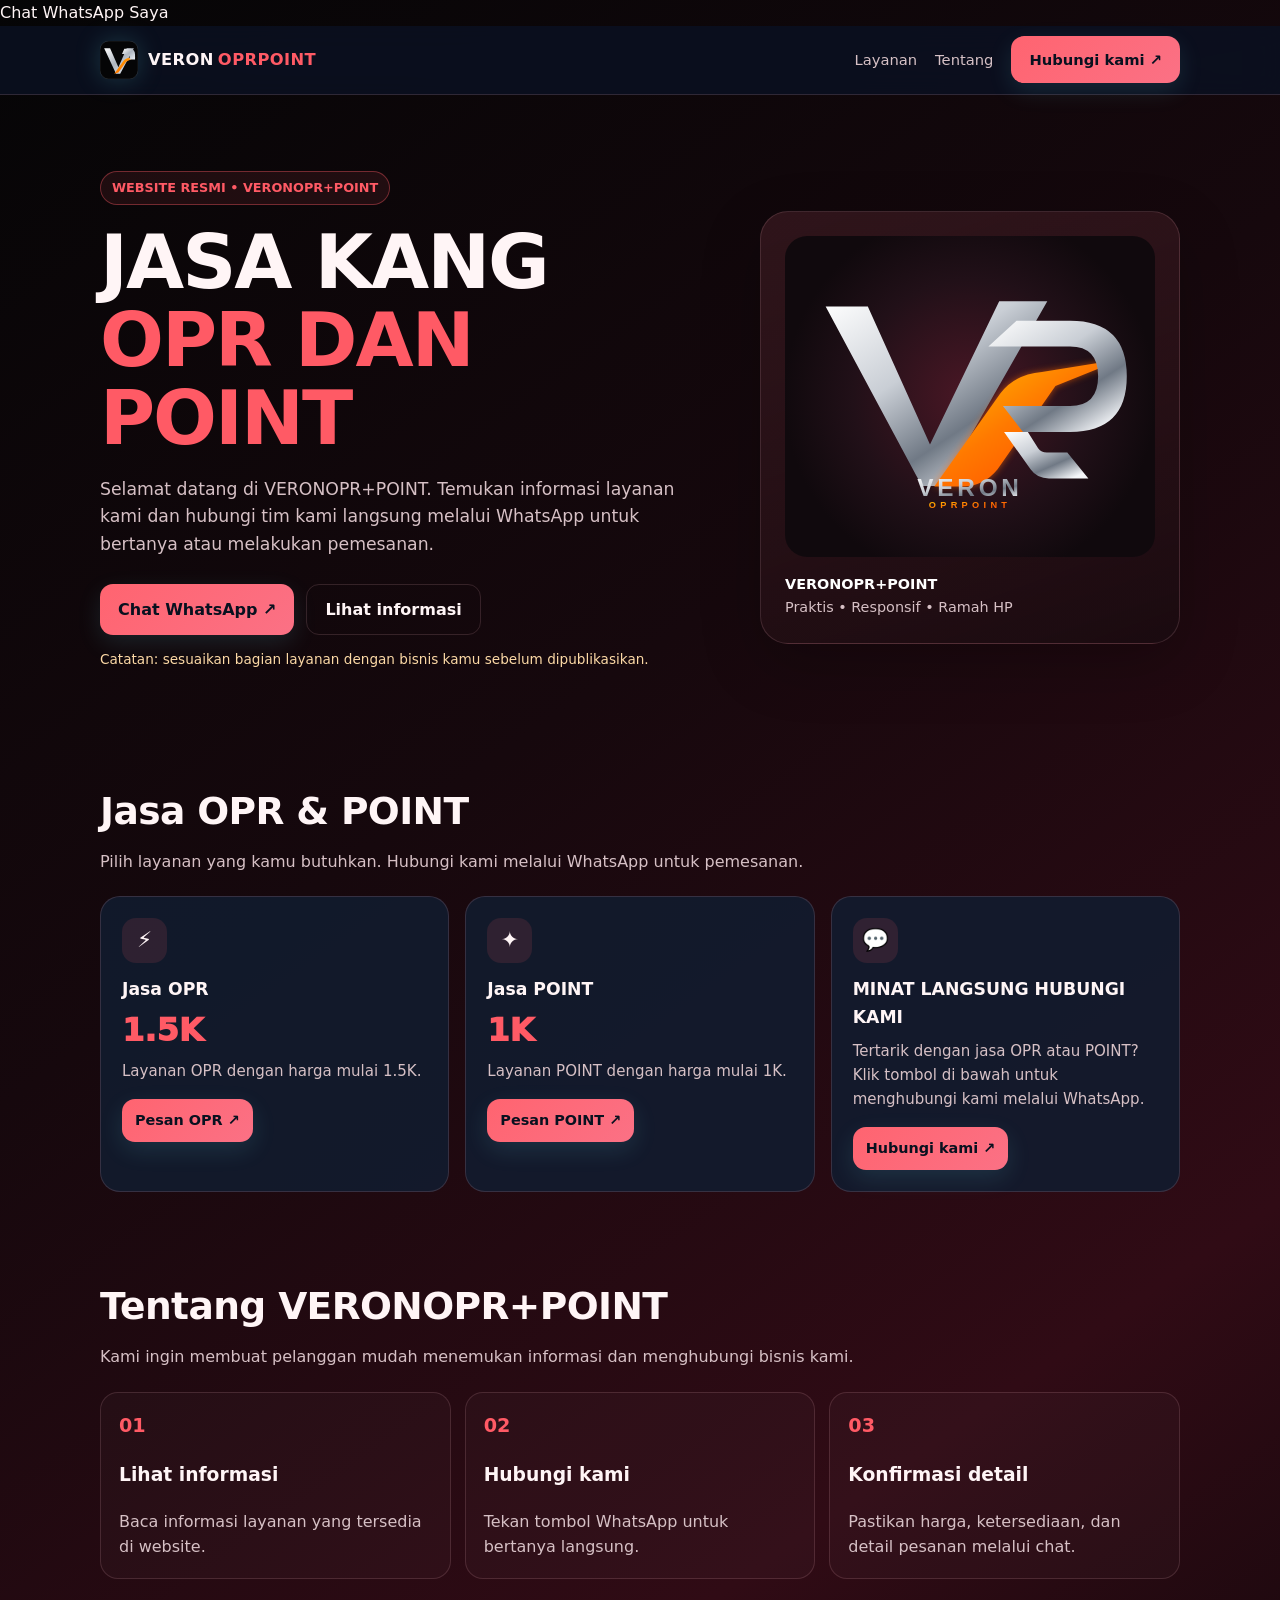
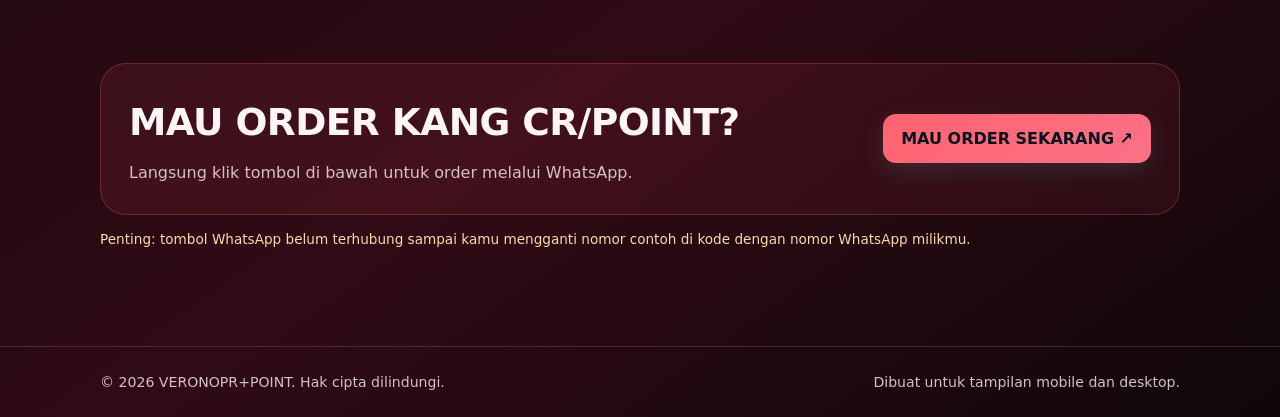
<file: index.html>
<!doctype html>
<html lang="id">
<head>
  <meta charset="utf-8">
  <meta name="viewport" content="width=device-width, initial-scale=1">
  <meta name="theme-color" content="#101827">
  <link rel="icon" type="image/svg+xml" href="data:image/svg+xml,%3Csvg xmlns='http://www.w3.org/2000/svg' viewBox='0 0 64 64'%3E%3Cdefs%3E%3ClinearGradient id='s' x1='0' y1='0' x2='1' y2='1'%3E%3Cstop stop-color='%23fff'/%3E%3Cstop offset='1' stop-color='%238b929c'/%3E%3C/linearGradient%3E%3ClinearGradient id='o' x1='0' y1='0' x2='1' y2='1'%3E%3Cstop stop-color='%23ffb000'/%3E%3Cstop offset='1' stop-color='%23ff4b00'/%3E%3C/linearGradient%3E%3C/defs%3E%3Crect width='64' height='64' rx='14' fill='%23050506'/%3E%3Cpath d='M7 13h10l13 31 14-31h12L33 55h-7z' fill='url(%23s)'/%3E%3Cpath d='M25 54 39 33Q42 28 49 28L59 27 43 35 31 53z' fill='url(%23o)'/%3E%3C/svg%3E">
  <meta name="description" content="VERONOPR+POINT — layanan dan produk pilihan. Hubungi kami melalui WhatsApp.">
  <title>VERONOPR+POINT | Website Resmi</title>
  <style>
    :root { --bg:#090608; --panel:#1a0b10; --panel2:#2a1019; --text:#fff5f6; --muted:#d6c0c5; --cyan:#ff5a65; --blue:#fb7185; --line:rgba(255,190,200,.15); }
    * { box-sizing:border-box; }
    html { scroll-behavior:smooth; }
    body { margin:0; font-family:system-ui,-apple-system,BlinkMacSystemFont,"Segoe UI",sans-serif; color:var(--text); background:linear-gradient(145deg,#050506 0%,#16080d 38%,#300b15 72%,#10070a 100%); line-height:1.6; }
    a { color:inherit; text-decoration:none; }
    .wrap { width:min(1080px,92%); margin:auto; }
    header { position:sticky; top:0; z-index:5; background:rgba(11,17,32,.88); backdrop-filter:blur(14px); border-bottom:1px solid var(--line); }
    nav { min-height:68px; display:flex; justify-content:space-between; align-items:center; gap:16px; }
    .brand { display:inline-flex; align-items:center; gap:10px; font-weight:900; letter-spacing:.4px; font-size:1.02rem; white-space:nowrap; }
    .brand span { color:var(--cyan); }
    .brand-mark { width:38px; height:38px; flex:0 0 38px; filter:drop-shadow(0 0 12px rgba(103,232,249,.18)); }
    .brand-name { display:inline-flex; align-items:baseline; gap:4px; }
    .brand-name .brand-accent { color:var(--cyan); }
    .navlinks { display:flex; gap:18px; align-items:center; font-size:.92rem; color:var(--muted); }
    .navlinks a:hover { color:white; }
    .btn { display:inline-flex; align-items:center; justify-content:center; gap:8px; padding:12px 18px; border-radius:13px; font-weight:800; background:linear-gradient(135deg,#ff6470,#fb7185); color:#08111f; border:0; cursor:pointer; box-shadow:0 8px 25px rgba(103,232,249,.12); }
    .btn.secondary { background:transparent; color:var(--text); border:1px solid var(--line); box-shadow:none; }
    .hero { padding:76px 0 54px; display:grid; grid-template-columns:1.2fr .8fr; gap:30px; align-items:center; }
    .eyebrow { display:inline-block; border:1px solid rgba(255,90,101,.38); color:var(--cyan); background:rgba(255,90,101,.09); padding:6px 11px; border-radius:999px; font-size:.8rem; font-weight:800; }
    h1 { font-size:clamp(2.35rem,6vw,4.7rem); line-height:1.04; letter-spacing:-2px; margin:18px 0; }
    h1 span { color:var(--cyan); }
    .lead { color:var(--muted); font-size:1.08rem; max-width:600px; }
    .actions { display:flex; flex-wrap:wrap; gap:12px; margin-top:25px; }
    .hero-card { border:1px solid var(--line); border-radius:28px; padding:24px; background:linear-gradient(160deg,rgba(251,113,133,.13),rgba(26,11,16,.94)); box-shadow:0 20px 60px rgba(0,0,0,.22); }
    .orb { width:100%; aspect-ratio:1.15; border-radius:22px; display:grid; place-items:center; background:radial-gradient(circle,#4a1725 0%,#211018 48%,#10090d 76%); }
    .orb .hero-logo { display:block; width:100%; height:100%; max-height:390px; padding:12px; overflow:visible; }
    .mini { color:var(--muted); font-size:.9rem; margin-top:16px; }
    section { padding:42px 0; }
    .section-head { margin-bottom:22px; }
    h2 { margin:0 0 8px; font-size:clamp(1.7rem,4vw,2.35rem); letter-spacing:-.6px; }
    .sub { color:var(--muted); margin:0; }
    .grid { display:grid; grid-template-columns:repeat(3,1fr); gap:16px; }
    .card { background:rgba(18,28,47,.88); border:1px solid var(--line); border-radius:20px; padding:21px; }
    .card .icon { width:45px; height:45px; display:grid; place-items:center; border-radius:14px; background:rgba(255,90,101,.12); font-size:1.35rem; margin-bottom:13px; }
    .card h3 { margin:0 0 7px; font-size:1.08rem; }
    .card p { margin:0; color:var(--muted); font-size:.94rem; }
    .card .service-price { color:var(--cyan); font-size:2rem; line-height:1.2; font-weight:950; margin:4px 0 10px; }
    .service-btn { margin-top:16px; padding:10px 13px; font-size:.9rem; }
    .steps { display:grid; grid-template-columns:repeat(3,1fr); gap:14px; counter-reset:step; }
    .step { padding:18px; border:1px solid var(--line); border-radius:18px; background:rgba(255,255,255,.025); }
    .step:before { counter-increment:step; content:"0" counter(step); color:var(--cyan); font-weight:900; font-size:1.2rem; }
    .contact { padding:28px; border-radius:26px; border:1px solid rgba(255,90,101,.28); background:linear-gradient(120deg,rgba(255,90,101,.10),rgba(127,29,45,.18)); display:flex; justify-content:space-between; align-items:center; gap:20px; }
    .contact p { color:var(--muted); margin:6px 0 0; }
    footer { margin-top:40px; padding:24px 0; border-top:1px solid var(--line); color:var(--muted); font-size:.88rem; }
    .footrow { display:flex; justify-content:space-between; gap:12px; flex-wrap:wrap; }
    .notice { font-size:.85rem; color:#fcd9a6; margin-top:14px; }
    @media (max-width:720px) {
      .navlinks a:not(.btn) { display:none; }
      .hero { grid-template-columns:1fr; padding-top:48px; }
      .hero-card { max-width:500px; width:100%; margin:auto; }
      .grid,.steps { grid-template-columns:1fr; }
      .contact { align-items:flex-start; flex-direction:column; }
      h1 { letter-spacing:-1.2px; }
    }
  </style>
</head>
<body><a href="https://wa.me/6289602940166" target="_blank">
  Chat WhatsApp Saya
</a>
<header>
  <nav class="wrap">
    <a class="brand" href="#home" aria-label="VERON OPRPOINT — beranda">
      <svg class="brand-mark" viewBox="0 0 64 64" role="img" aria-label="Logo VP VERON OPRPOINT">
        <defs>
          <linearGradient id="veronSilver" x1="0" y1="0" x2="1" y2="1"><stop stop-color="#fff"/><stop offset=".48" stop-color="#aeb5bf"/><stop offset="1" stop-color="#eef2f7"/></linearGradient>
          <linearGradient id="veronOrange" x1="0" y1="0" x2="1" y2="1"><stop stop-color="#ffb900"/><stop offset=".55" stop-color="#ff7900"/><stop offset="1" stop-color="#ff3d00"/></linearGradient>
        </defs>
        <rect width="64" height="64" rx="15" fill="#050506" stroke="rgba(255,255,255,.16)"/>
        <path d="M7 12h10l14 32 14-32h12L34 55h-7z" fill="url(#veronSilver)"/>
        <path d="M24 55 39 34Q43 28 51 28L60 27 44 35 31 53z" fill="url(#veronOrange)"/>
        <path d="M41 13h10q8 1 8 10v8h-9v-6q0-3-4-3h-9z" fill="url(#veronSilver)"/>
      </svg>
      <span class="brand-name"><span style="color:var(--text)">VERON</span><span class="brand-accent">OPRPOINT</span></span>
    </a>
    <div class="navlinks">
      <a href="#layanan">Layanan</a>
      <a href="#tentang">Tentang</a>
      <a href="#kontak" class="btn">Hubungi kami ↗</a>
    </div>
  </nav>
</header>

<main id="home">
  <div class="wrap hero">
    <div>
      <span class="eyebrow">WEBSITE RESMI • VERONOPR+POINT</span>
      <h1>JASA KANG<br><span>OPR DAN POINT</span></h1>
      <p class="lead">Selamat datang di VERONOPR+POINT. Temukan informasi layanan kami dan hubungi tim kami langsung melalui WhatsApp untuk bertanya atau melakukan pemesanan.</p>
      <div class="actions">
        <a class="btn wa-link" href="#kontak">Chat WhatsApp ↗</a>
        <a class="btn secondary" href="#layanan">Lihat informasi</a>
      </div>
      <p class="notice">Catatan: sesuaikan bagian layanan dengan bisnis kamu sebelum dipublikasikan.</p>
    </div>
    <div class="hero-card">
      <div class="orb">
        <svg class="hero-logo" viewBox="0 0 640 420" role="img" aria-label="Logo VERON OPRPOINT perak dan oranye">
          <defs>
            <linearGradient id="heroSilver" x1="0" y1="0" x2="0.8" y2="1"><stop offset="0" stop-color="#fff"/><stop offset=".42" stop-color="#c9ced5"/><stop offset=".72" stop-color="#707985"/><stop offset="1" stop-color="#f4f6f9"/></linearGradient>
            <linearGradient id="heroOrange" x1="0" y1="0" x2="1" y2="1"><stop offset="0" stop-color="#ffc400"/><stop offset=".45" stop-color="#ff7900"/><stop offset="1" stop-color="#ff3d00"/></linearGradient>
            <filter id="heroGlow" x="-30%" y="-30%" width="160%" height="160%"><feGaussianBlur stdDeviation="7"/></filter>
          </defs>
          <g transform="translate(28 8)">
            <path d="M25 35h78l115 255 128-265h89L240 367h-37z" fill="url(#heroSilver)"/>
            <path d="M226 368 348 196q25-35 77-40l149-24-124 50-107 154q-26 32-65 32z" fill="#ff6500" opacity=".6" filter="url(#heroGlow)"/>
            <path d="M226 368 348 196q25-35 77-40l149-24-124 50-107 154q-26 32-65 32z" fill="url(#heroOrange)"/>
            <path d="M378 61h99q105 0 105 103t-105 103h-87l-37-48h124q52 0 52-55t-52-55h-151z" fill="url(#heroSilver)"/>
            <path d="M399 267h-44l49 69q12 17 34 17h73l-39-48h-38q-10 0-16-8z" fill="url(#heroSilver)"/>
          </g>
          <text x="320" y="394" text-anchor="middle" font-family="Arial, Helvetica, sans-serif" font-size="45" font-weight="900" letter-spacing="7" fill="url(#heroSilver)">VERON</text>
          <text x="320" y="416" text-anchor="middle" font-family="Arial, Helvetica, sans-serif" font-size="17" font-weight="700" letter-spacing="8" fill="url(#heroOrange)">OPRPOINT</text>
        </svg>
      </div>
      <div class="mini"><strong style="color:white">VERONOPR+POINT</strong><br>Praktis • Responsif • Ramah HP</div>
    </div>
  </div>

  <section id="layanan">
    <div class="wrap">
      <div class="section-head">
        <h2>Jasa OPR & POINT</h2>
        <p class="sub">Pilih layanan yang kamu butuhkan. Hubungi kami melalui WhatsApp untuk pemesanan.</p>
      </div>
      <div class="grid">
        <article class="card"><div class="icon">⚡</div><h3>Jasa OPR</h3><p class="service-price">1.5K</p><p>Layanan OPR dengan harga mulai 1.5K.</p><a class="btn wa-link service-btn" href="#kontak">Pesan OPR ↗</a></article>
        <article class="card"><div class="icon">✦</div><h3>Jasa POINT</h3><p class="service-price">1K</p><p>Layanan POINT dengan harga mulai 1K.</p><a class="btn wa-link service-btn" href="#kontak">Pesan POINT ↗</a></article>
        <article class="card"><div class="icon">💬</div><h3>MINAT LANGSUNG HUBUNGI KAMI</h3><p>Tertarik dengan jasa OPR atau POINT? Klik tombol di bawah untuk menghubungi kami melalui WhatsApp.</p><a class="btn wa-link service-btn" href="#kontak">Hubungi kami ↗</a></article>
      </div>
    </div>
  </section>

  <section id="tentang">
    <div class="wrap">
      <div class="section-head">
        <h2>Tentang VERONOPR+POINT</h2>
        <p class="sub">Kami ingin membuat pelanggan mudah menemukan informasi dan menghubungi bisnis kami.</p>
      </div>
      <div class="steps">
        <div class="step"><h3>Lihat informasi</h3><p class="sub">Baca informasi layanan yang tersedia di website.</p></div>
        <div class="step"><h3>Hubungi kami</h3><p class="sub">Tekan tombol WhatsApp untuk bertanya langsung.</p></div>
        <div class="step"><h3>Konfirmasi detail</h3><p class="sub">Pastikan harga, ketersediaan, dan detail pesanan melalui chat.</p></div>
      </div>
    </div>
  </section>

  <section id="kontak">
    <div class="wrap">
      <div class="contact">
        <div><h2>MAU ORDER KANG CR/POINT?</h2><p>Langsung klik tombol di bawah untuk order melalui WhatsApp.</p></div>
        <a class="btn wa-link" data-message="ORDER KANG CR POINT" href="#kontak">MAU ORDER SEKARANG ↗</a>
      </div>
      <p class="notice">Penting: tombol WhatsApp belum terhubung sampai kamu mengganti nomor contoh di kode dengan nomor WhatsApp milikmu.</p>
    </div>
  </section>
</main>

<footer>
  <div class="wrap footrow">
    <span>© <span id="year"></span> VERONOPR+POINT. Hak cipta dilindungi.</span>
    <span>Dibuat untuk tampilan mobile dan desktop.</span>
  </div>
</footer>
<script>
  // GANTI 628xxxxxxxxxx dengan nomor WhatsApp kamu.
  // Gunakan kode negara 62, tanpa tanda +, spasi, atau angka 0 di depan.
  const WHATSAPP_NUMBER = "6289602940166";
  const MESSAGE = "ORDER KANG CR POINT";
  document.getElementById("year").textContent = new Date().getFullYear();
  document.querySelectorAll(".wa-link").forEach(link => {
    const message = link.dataset.message || MESSAGE;
    link.href = "https://wa.me/" + WHATSAPP_NUMBER + "?text=" + encodeURIComponent(message);
    link.target = "_blank";
    link.rel = "noopener";
    link.addEventListener("click", event => {
      if (WHATSAPP_NUMBER.includes("x")) {
        event.preventDefault();
        alert("Nomor WhatsApp belum diatur. Buka file index.html dan ganti 628xxxxxxxxxx dengan nomor WhatsApp kamu.");
      }
    });
  });
</script>
</body>
</html>
</file>
